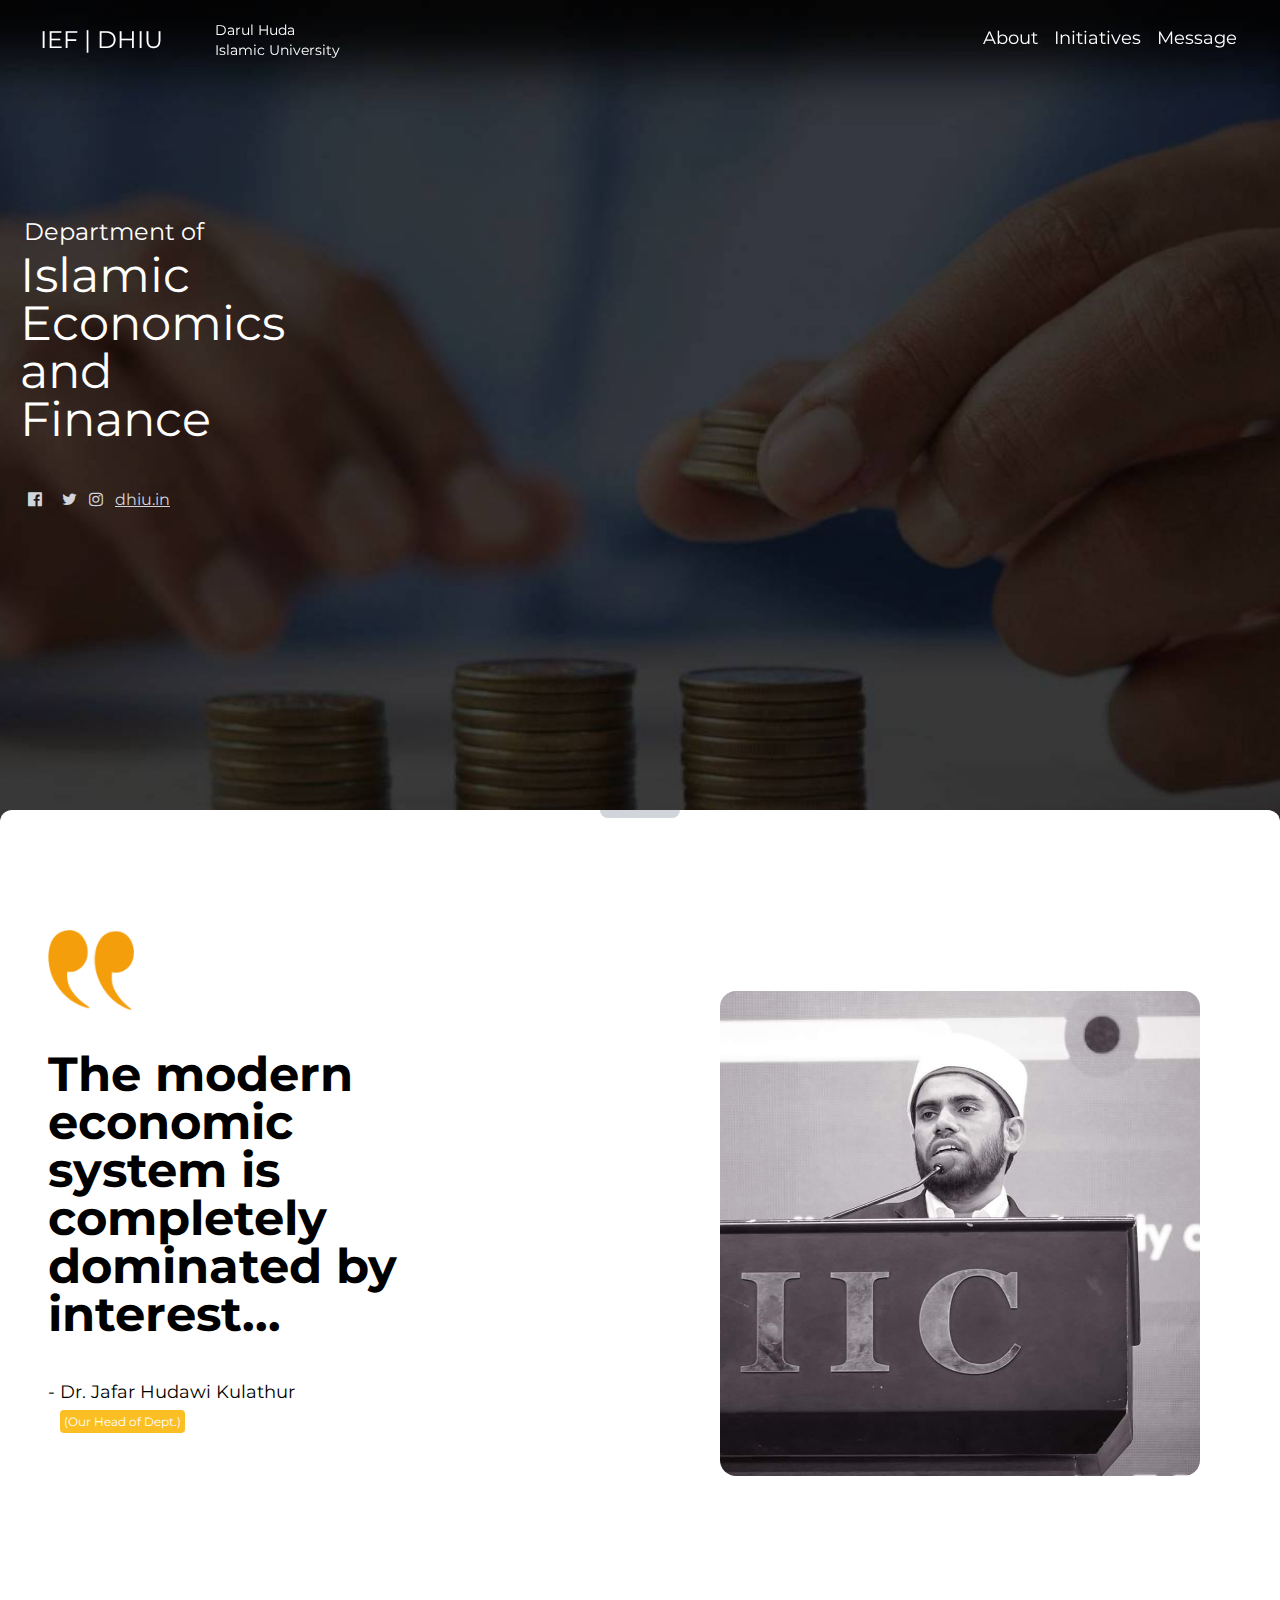
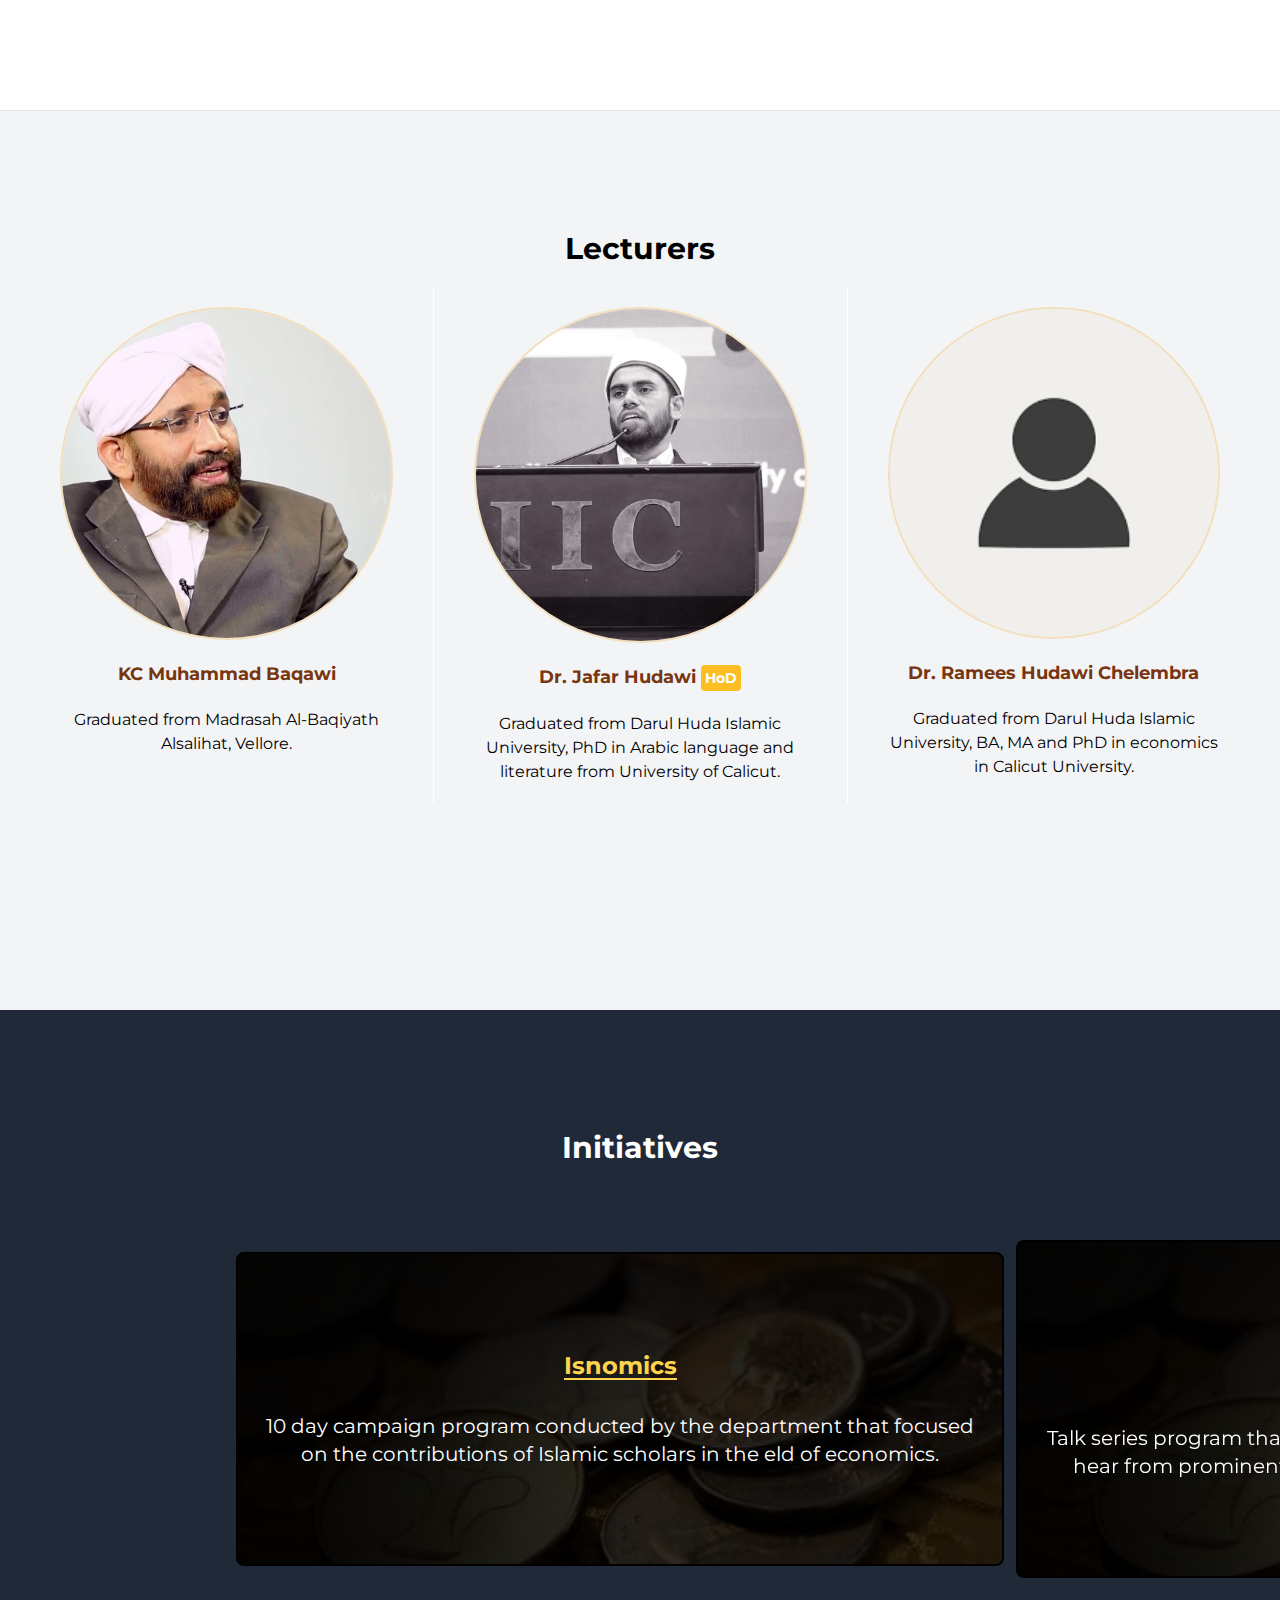
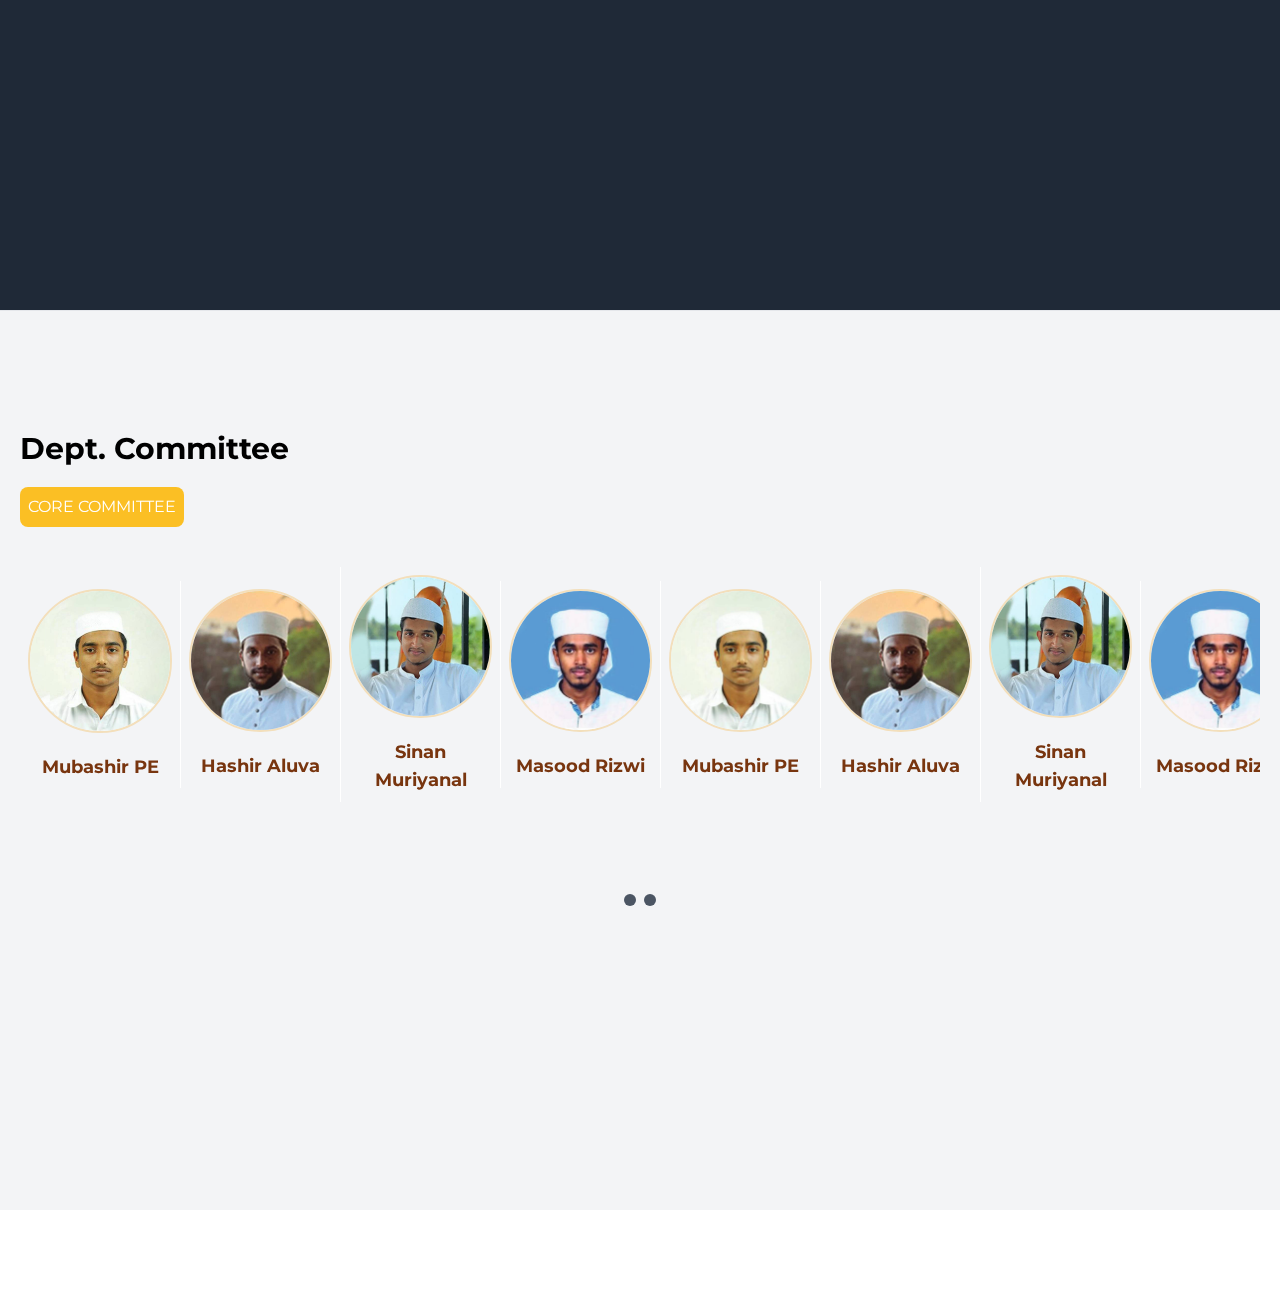
<file: ashraf/index.html>
<!DOCTYPE html>
<html lang="en">

<head>
  <meta charset="utf-8" />
  <title>IEF | DHIU</title>
  <meta name="viewport" content="width=device-width, initial-scale=1, minimum-scale=1, maximum-scale=1" />
  <!-- <link rel="stylesheet" href="https://cdnjs.cloudflare.com/ajax/libs/tailwindcss/2.2.19/tailwind.min.css"
    integrity="sha512-wnea99uKIC3TJF7v4eKk4Y+lMz2Mklv18+r4na2Gn1abDRPPOeef95xTzdwGD9e6zXJBteMIhZ1+68QC5byJZw=="
    crossorigin="anonymous" referrerpolicy="no-referrer" /> -->
  <link rel="stylesheet" href="tailwind.css" />
  <link href="https://fonts.googleapis.com/css?family=Montserrat" rel="stylesheet" />
  <link href="https://fonts.googleapis.com/css?family=Darker Grotesque" rel="stylesheet" />
  <link rel="stylesheet" href="https://cdnjs.cloudflare.com/ajax/libs/font-awesome/4.7.0/css/font-awesome.min.css" />

  <link rel="stylesheet" href="style.css" />
  <!-- Link Swiper's CSS -->
</head>

<body class="scroll-pt-0 snap-y">
  <nav id="nav" class="nav-normal z-10 ">
    <div class="container mx-auto flex">
      <div class="div_iefdhiu flex md:ml-0 md:mr-0">
        <h1 class=" md:mt-1 md:text-2xl text-lg px-5">
          IEF |
          <a class="cursor-pointer hover:text-gray-300" href="http://dhiu.in/" target="_blank">DHIU</a>
        </h1>
        <div class="max-h-10 overflow-hidden">
          <h2 class="ml-8 text-sm invisible w-0 h-0 md:visible md:w-auto md:h-auto">
            Darul Huda <br />
            Islamic University
          </h2>
        </div>

      </div>


      <div id="menu" class="mr-0 ml-auto text-lg  mt-1  invisible w-0 md:w-auto md:visible overflow-hidden">
        <ul class="flex">
          <li class="flex mx-2 hover:text-gray-300 cursor-pointer ">
            <a href="#About">About</a>
          </li>
          <li class="flex mx-2 hover:text-gray-300 cursor-pointer">
            <a href="#Initiatives">Initiatives</a>
          </li>
          <li class="flex mx-2 hover:text-gray-300 cursor-pointer">
            <a href="#message">Message</a>
          </li>
        </ul>
      </div>
      <div class="visible md:invisible text-lg ">
        <i class="fa fa-bars"></i>
      </div>
    </div>
  </nav>

  <div id="head" class="head text-white flex section fixed z-0 w-full">
    <div class="container mx-auto p-5 ">
      <div class="head_content pt-48 ">

        <h1 class="text-5xl mb-10 ">
          <p class="text-2xl leading-relaxed pl-1 ">Department of</p> Islamic <br> Economics <br> and <br> Finance
        </h1>

      </div>
      <div class="icons mr-0 ml-auto">
        <a
          href="https://www.facebook.com/%D9%85%D9%84%D8%AA%D9%82%D9%89-%D8%A7%D9%84%D8%A7%D9%82%D8%AA%D8%B5%D8%A7%D8%AF-%D8%A7%D9%84%D8%A5%D8%B3%D9%84%D8%A7%D9%85%D9%8A-%D8%A8%D8%AC%D8%A7%D9%85%D8%B9%D8%A9-%D8%AF%D8%A7%D8%B1-%D8%A7%D9%84%D9%87%D8%AF%D9%89-%D8%A7%D9%84%D8%A5%D8%B3%D9%84%D8%A7%D9%85%D9%8A%D8%A9-100344009057312/">
          <i class="p-2 cursor-pointer fa fa-facebook-official text-gray-300"></i></a>
        <a href="https://twitter.com">
          <i class="p-2 cursor-pointer fa fa-twitter text-gray-300"></i></a>
        <a href="https://www.instagram.com/fin.aissance/">
          <i class="cursor-pointer fa fa-instagram text-gray-300"></i></a>
        <a href="https://dhiu.in">
          <u class="p-2 cursor-pointer text-gray-300">dhiu.in</u></a>
      </div>
    </div>
  </div>

  <section id="message" class="section-after-head align-middle relative bg-white rounded-t-xl md:min-h-full snap-start">
    <div class="section-gap text-center ">
      <div class="mt-2 w-10 md:w-20 h-2 bg-gray-300 mx-auto rounded-b-lg"></div>
    </div>
    <div class="grid md:grid-cols-2 container mx-auto">
      <div class="grid md:w-3/4 w-full">

        <div class=" pt-5 mx-auto">
          <img src="images/Quotation-mark-low-flipped.png" alt=""
            class="mx-auto md:ml-0 my-5 mt-0  md:h-20 h-16 w-auto">
          <p class="py-5 max-w-sm md:max-w-auto self-center  text-center md:text-left md:text-5xl text-3xl font-bold ">
            The modern economic system is completely dominated by interest...
          </p>
          <p class="w-full text-lg text-center md:text-left py-5  ">
            - Dr. Jafar Hudawi Kulathur <br>
            <small class="bg-yellow-400 rounded p-1 text-white ml-3 text-xs">(Our Head of Dept.)</small>
          </p>
        </div>
      </div>
      <div class="md:grid w-full ">
        <img class="self-center md:h-3/4 h-1/2  w-auto  mx-auto md:rounded-2xl rounded-full"
          src="images/jafar_usthad.jpg" alt="" srcset="" />
      </div>
    </div>
  </section>

  <section id="Lecturers " class="z-0 relative bg-gray-100 md:min-h-full snap-start">
    <hr />
    <div class="container mx-auto align-center text-center p-5">
      <div class="section-gap"></div>
      <h2 class="text-3xl mb-5 font-bold">Lecturers</h2>
      <div class="grid md:grid-cols-3 place-content-center text-center align-items-center md:divide-x divide-white">


        <div class="align-center text-center mb-8 p-5  px-10">
          <img class="border-2 border-opacity-25 border-yellow-500 mx-auto rounded-full mx-auto mb-5"
            src="images/kc_usthad.jpg" alt="" srcset="" />
          <h4 class="name text-lg font-bold text-yellow-900">KC Muhammad Baqawi</h4>
          <p class="mt-5 text-center max-w-md">
            Graduated from Madrasah Al-Baqiyath Alsalihat, Vellore.
          </p>
        </div>
        <div class="align-center text-center mb-8 p-5  px-10 order-1 md:order-2">
          <img class="border-2 border-opacity-25 border-yellow-500 mx-auto rounded-full mx-auto mb-5"
            src="images/jafar_usthad.jpg" alt="" srcset="" />
          <h4 class="name text-lg font-bold text-yellow-900">Dr. Jafar Hudawi <small
              class="bg-yellow-400 rounded p-1 text-white">HoD</small></h4>
          <p class="mt-5 text-center max-w-md">
            Graduated from Darul Huda Islamic University, PhD in Arabic language and literature from University of
            Calicut.
          </p>
        </div>
        <div class="align-center text-center mb-8 p-5  px-10 order-3 md:order-3">
          <img class="border-2 border-opacity-25 border-yellow-500 mx-auto rounded-full mx-auto mb-5 h-auto w-full "
            src="images/download.png" alt="" srcset="" />
          <h4 class="name text-lg font-bold text-yellow-900">Dr. Ramees Hudawi Chelembra</h4>
          <p class="mt-5 text-center max-w-md">
            Graduated from Darul Huda Islamic University, BA, MA and PhD in economics in Calicut University.
          </p>
        </div>

      </div>
    </div>
    <script></script>
  </section>

  <section id="initiatives" class="relative bg-gray-800 min-h-full">
    <div class="section-gap"></div>
    <div class="container mx-auto p-5">
      <h2 class="text-3xl mb-0 md:mb-5 font-bold  text-center text-white">Initiatives</h2>
    </div>

    <div id="initiatives-container"
      class="initiatives-container flex flex-row flex-row   w-full  px-5 md:p-8 gap-3 overflow-x-auto snap-x duration-100">

      <div class="flex md:w-48 flex-shrink-0 "></div>
      <!-- initiative items -->

      <!-- 1 -->
      <div
        class="initiative-item-1 flex mx-auto  my-auto flex-col p-6          py-24 md:text-center flex-shrink-0 md:min-h-1/2 border-2 border-black  bg-gray-700 shadow-yellow-200 self-center rounded-lg w-full md:w-3/4 max-w-3xl   md:h-full snap-center hover:scale-25 overflow-hidden"
        onclick="scrollToView(event)">
        <div class="md:mx-auto mb-5">
          <h1 class="flex mx-auto text-center text-yellow-300 font-bold text-2xl ">Isnomics</h1>

          <div class=" md:-mt-1 w-full bg-yellow-300 mx-auto rounded-xs" style="height:2px ; "></div>
        </div>
        <p class="flex pt-3  text-white text-xl">
          10 day campaign program conducted by
          the department that focused on the
          contributions of Islamic scholars in the
          eld of economics.
        </p>
      </div>

      <!-- 2 -->
      <div
        class="initiative-item-1 flex mx-auto  my-auto flex-col p-6         py-24 text-center flex-shrink-0 md:min-h-1/2 border-2 border-black  bg-gray-700 shadow-yellow-200 self-center rounded-lg w-full md:w-3/4 max-w-3xl   md:h-full snap-center hover:scale-25 overflow-hidden"
        onclick="scrollToView(event)">

        >

        <div class="mx-auto mb-5">
          <h1 class="flex mx-auto text-center text-yellow-300 font-bold text-2xl ">Finaissance</h1>

          <div class=" -mt-1 w-full bg-yellow-300 mx-auto rounded-xs" style="height:2px ; "></div>
        </div>
        <p class="flex pt-3  text-white text-xl">
          Talk series program that provides the
          students with the opportunity to hear
          from prominent scholars in the field and
          interact with them.
        </p>
      </div>

      <!-- 3 -->
      <div
        class="initiative-item-1 flex mx-auto  my-auto flex-col p-6         py-24 text-center flex-shrink-0 md:min-h-1/2 border-2 border-black  bg-gray-700 shadow-yellow-200 self-center rounded-lg w-full md:w-3/4 max-w-3xl   md:h-full snap-center hover:scale-25 overflow-hidden"
        onclick="scrollToView(event)">
        <div class="mx-auto mb-5">
          <h1 class="flex mx-auto text-center text-yellow-300 font-bold text-2xl ">Seyaha</h1>

          <div class=" -mt-1 w-full bg-yellow-300 mx-auto rounded-xs" style="height:2px ; "></div>
        </div>
        <p class="flex pt-3  text-white text-xl">
          Two weeks long academic trip through
          which the students can visit Islamic
          financial institutions and understand the
          operations going on there.
        </p>
      </div>

      <!-- 4 -->
      <div
        class="initiative-item-1 flex mx-auto  my-auto flex-col p-6         py-24 text-center flex-shrink-0 md:min-h-1/2 border-2 border-black  bg-gray-700 shadow-yellow-200 self-center rounded-lg w-full md:w-3/4 max-w-3xl   md:h-full snap-center hover:scale-25 overflow-hidden"
        onclick="scrollToView(event)">
        <div class="mx-auto mb-5">
          <h1 class="flex mx-auto text-center text-yellow-300 font-bold text-2xl ">Seminars and Webinars</h1>

          <div class=" -mt-1 w-full bg-yellow-300 mx-auto rounded-xs" style="height:2px ; "></div>
        </div>
        <p class="flex pt-3  text-white text-xl">
          Waqf Seminar <br>
          And more...
        </p>
      </div>




      <div class="flex md:w-48 flex-shrink-0 "></div>


    </div>
  </section>

  <section id="Dept_Committee " class="z-0 relative bg-gray-100 md:min-h-full snap-start">
    <hr />
    <div class="container mx-auto  p-5">
      <div class="section-gap"></div>
      <h2 class="text-3xl mb-5 font-bold">Dept. Committee</h2>
        <div
          class="  p-2 bg-yellow-400 text-white  inline-block rounded-lg ml-0 my-auto">
          CORE COMMITTEE</div>
      <!-- #CORE COMMITTEE -->
      <div
        class="flex flex-row flex-shrink-0 overflow-x-auto md:mx-auto  text-center mx-auto  md:pt-10 rounded-lg place-items-center text-center align-items-center md:divide-x divide-white">


        <div class="flex flex-shrink-0 flex-col align-center text-center mb-8 p-2  w-40  ">
          <img class="flex flex-shrink-0 border-2 border-opacity-25 border-yellow-500 mx-8 rounded-full mx-auto mb-5"
            src="images/Dept_Committee/mubashir.jpg" alt="" srcset="" />
          <h4 class="name text-lg font-bold text-yellow-900">Mubashir PE</h4>
        </div>

        <div class="flex flex-shrink-0 flex-col align-center text-center mb-8 p-2  w-40  ">
          <img class="border-2 border-opacity-25 border-yellow-500 mx-auto rounded-full mx-auto mb-5 scale-25"
            src="images/Dept_Committee/hashir.jpg" alt="" srcset="" />
          <h4 class="name text-lg font-bold text-yellow-900">Hashir Aluva</h4>
        </div>

        <div class="flex flex-shrink-0 flex-col align-center text-center mb-8 p-2  w-40  ">
          <img class="border-2 border-opacity-25 border-yellow-500 mx-auto rounded-full mx-auto mb-5"
            src="images/Dept_Committee/sinan.jpg" alt="" srcset="" />
          <h4 class="name text-lg font-bold text-yellow-900">Sinan Muriyanal</h4>
        </div>

        <div class="flex flex-shrink-0 flex-col align-center text-center mb-8 p-2  w-40  ">
          <img class="border-2 border-opacity-25 border-yellow-500 mx-auto rounded-full mx-auto mb-5"
            src="images/Dept_Committee/rizwi.jpg" alt="" srcset="" />
          <h4 class="name text-lg font-bold text-yellow-900">Masood Rizwi</h4>
        </div>
        <div class="flex flex-shrink-0 flex-col align-center text-center mb-8 p-2  w-40  ">
          <img class="flex border-2 border-opacity-25 border-yellow-500 mx-auto rounded-full mx-auto mb-5 "
            src="images/Dept_Committee/mubashir.jpg" alt="" srcset="" />
          <h4 class="name text-lg font-bold text-yellow-900">Mubashir PE</h4>
        </div>

        <div class="flex flex-shrink-0 flex-col align-center text-center mb-8 p-2  w-40  ">
          <img class="border-2 border-opacity-25 border-yellow-500 mx-auto rounded-full mx-auto mb-5 scale-25"
            src="images/Dept_Committee/hashir.jpg" alt="" srcset="" />
          <h4 class="name text-lg font-bold text-yellow-900">Hashir Aluva</h4>
        </div>

        <div class="flex flex-shrink-0 flex-col align-center text-center mb-8 p-2  w-40  ">
          <img class="border-2 border-opacity-25 border-yellow-500 mx-auto rounded-full mx-auto mb-5"
            src="images/Dept_Committee/sinan.jpg" alt="" srcset="" />
          <h4 class="name text-lg font-bold text-yellow-900">Sinan Muriyanal</h4>
        </div>

        <div class="flex flex-shrink-0 flex-col align-center text-center mb-8 p-2  w-40  ">
          <img class="border-2 border-opacity-25 border-yellow-500 mx-auto rounded-full mx-auto mb-5"
            src="images/Dept_Committee/rizwi.jpg" alt="" srcset="" />
          <h4 class="name text-lg font-bold text-yellow-900">Masood Rizwi</h4>
        </div>
        <div class="flex flex-shrink-0 flex-col align-center text-center mb-8 p-2  w-40  ">
          <img class="flex border-2 border-opacity-25 border-yellow-500 mx-auto rounded-full mx-auto mb-5 "
            src="images/Dept_Committee/mubashir.jpg" alt="" srcset="" />
          <h4 class="name text-lg font-bold text-yellow-900">Mubashir PE</h4>
        </div>

        <div class="flex flex-shrink-0 flex-col align-center text-center mb-8 p-2  w-40  ">
          <img class="border-2 border-opacity-25 border-yellow-500 mx-auto rounded-full mx-auto mb-5 scale-25"
            src="images/Dept_Committee/hashir.jpg" alt="" srcset="" />
          <h4 class="name text-lg font-bold text-yellow-900">Hashir Aluva</h4>
        </div>

        <div class="flex flex-shrink-0 flex-col align-center text-center mb-8 p-2  w-40  ">
          <img class="border-2 border-opacity-25 border-yellow-500 mx-auto rounded-full mx-auto mb-5"
            src="images/Dept_Committee/sinan.jpg" alt="" srcset="" />
          <h4 class="name text-lg font-bold text-yellow-900">Sinan Muriyanal</h4>
        </div>

        <div class="flex flex-shrink-0 flex-col align-center text-center mb-8 p-2  w-40  ">
          <img class="border-2 border-opacity-25 border-yellow-500 mx-auto rounded-full mx-auto mb-5"
            src="images/Dept_Committee/rizwi.jpg" alt="" srcset="" />
          <h4 class="name text-lg font-bold text-yellow-900">Masood Rizwi</h4>
        </div>




      </div>







    </div>
    <div class="mx-auto mt-10 flex place-content-center">
      <div class="flex flex-row flex-wrap bg-black w-3 h-3 bg-gray-600 mx-1 rounded-full "></div>
      <div class="flex flex-row flex-wrap bg-black w-3 h-3 bg-gray-600 mx-1 rounded-full "></div>
    </div>
    </div>
    <script></script>
  </section>

  <script src="scripts.js"></script>
</body>

</html>
</file>
<file: ashraf/style.css>
* {
  font-family: "montserrat";
  margin: 0px;
  padding: 0px;
  transition: ease-in-out;
  transition-duration: 1s;
  scroll-behavior: smooth;

}

.initiatives-container::-webkit-scrollbar {
  display: block;
  width: 5px;
}

.initiatives-container::-webkit-scrollbar-thumb {
  background-color: rgb(146, 141, 141);
  border-radius: 20px;
  height: 0px;
}

.initiatives-container::-webkit-scrollbar-track {
  background: transparent;
  margin-right: 45vw;
  margin-left: 45vw;
  border-radius: 20px;
}

.initiative-item-1 {
  background: url('images/Islamic-coins-bg.jpg');
  background-position: top;
  background-repeat: no-repeat;
  background-size: cover;

}

.initiative-item-1-img {
  background: url('images/Islamic-coins.jpg');
  background-position: center;
  background-repeat: no-repeat;
  background-size: cover;

}

div.head {
  background-image: url('images/slide_4.jpg');
  background-position: top;
  background-repeat: no-repeat;
  background-size: cover;
  max-height: 850px;
}

nav {
  position: sticky;
  top: 0px;
  transition-duration: 0.2s;
}

.nav-normal {
  flex: auto;
  height: 5rem;
  color: white;
  margin-top: -5rem;
  background-color: transparent;
  color: white;
  padding: 20px;
}

.nav-scrolled {
  flex: auto;
  color: white;
  margin-top: -5rem;
  background-color: rgba(0, 0, 0, 0.705);
  color: white;
  padding: 5px;
  height: auto;
}



.section-after-head {
  margin-top: 90vh;
}

.text-white {
  color: white;
}

.transition-0 {
  transition-duration: 0s;
}

/* .text-center {
  text-align: center;
}

.text-left {
  text-align: left;
} */

.section-gap {
  height: 100px;
}



.section {
  height: 95vh;
}

.snap-y {
  scroll-snap-type: y proximity;
}

.snap-x {
  scroll-snap-type: x mandatory;
}

.snap-center {
  scroll-snap-align: center;
}

.snap-start {
  scroll-snap-align: start;
}

.nav-scrolled .container .div_iefdhiu {
  margin-left: auto;
  margin-right: auto;
  padding-left: 20vw;
}

.hover\:scale-75:hover {
  transform: scale(1.02);
}

.text-center {
  text-align: center;
}

.min-h-full {
  min-height: 100vh;
}



.shadow-yellow-200:hover {
  box-shadow: inset 0px 0px 4px 1px rgb(255, 240, 179);
}



@media (min-width: 768px) {
  .nav-scrolled .container .div_iefdhiu {
    margin-left: 0px;
    margin-right: auto;
    padding-left: 0px;

  }

  /* medium devices */
  .md\:text-left {
    text-align: left;
  }

  .md\:min-h-full {
    min-height: 100vh;
  }

  .div-show-arrow-right {
    cursor: url('images/arrow-icon.png'), auto;
  }

  .div-show-arrow-left {
    cursor: url('images/arrow-icon-left.png'), auto;
  }

}

/* small devices */
@media (max-width: 768px) {}
</file>
